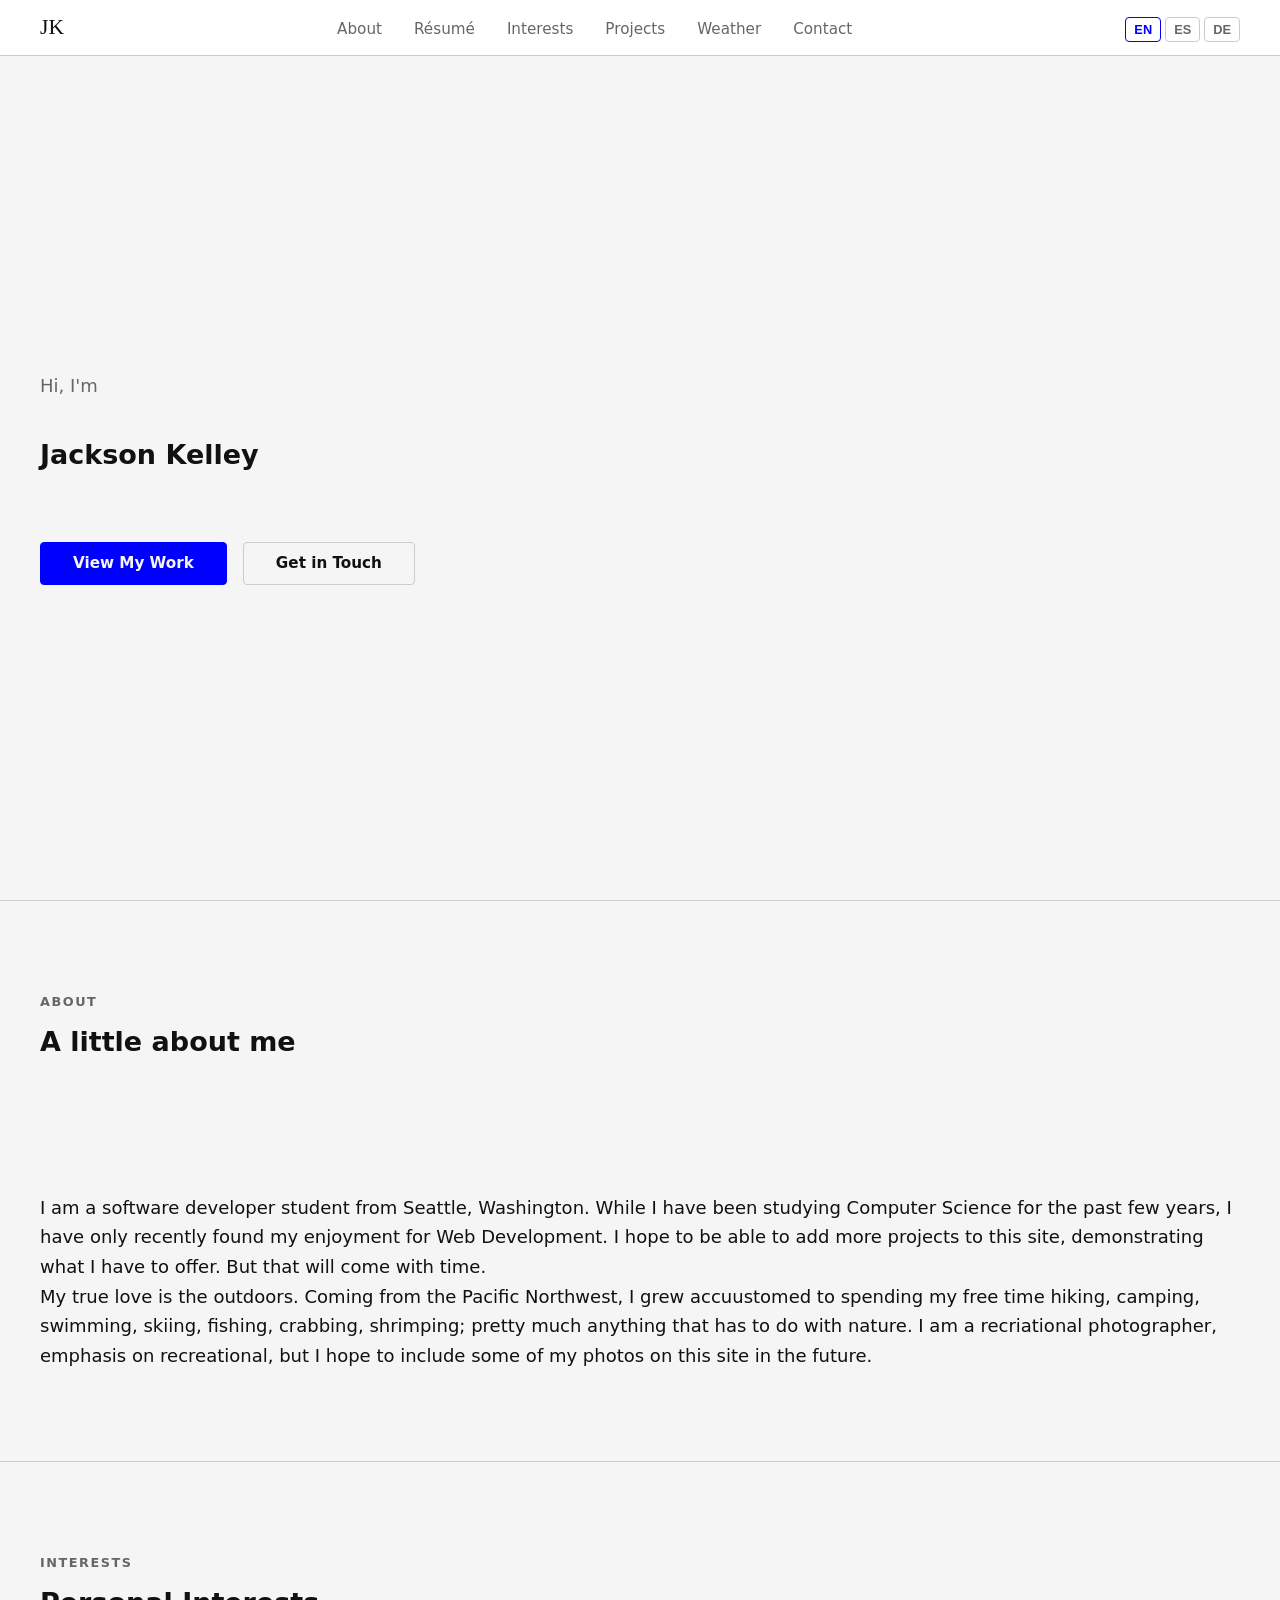
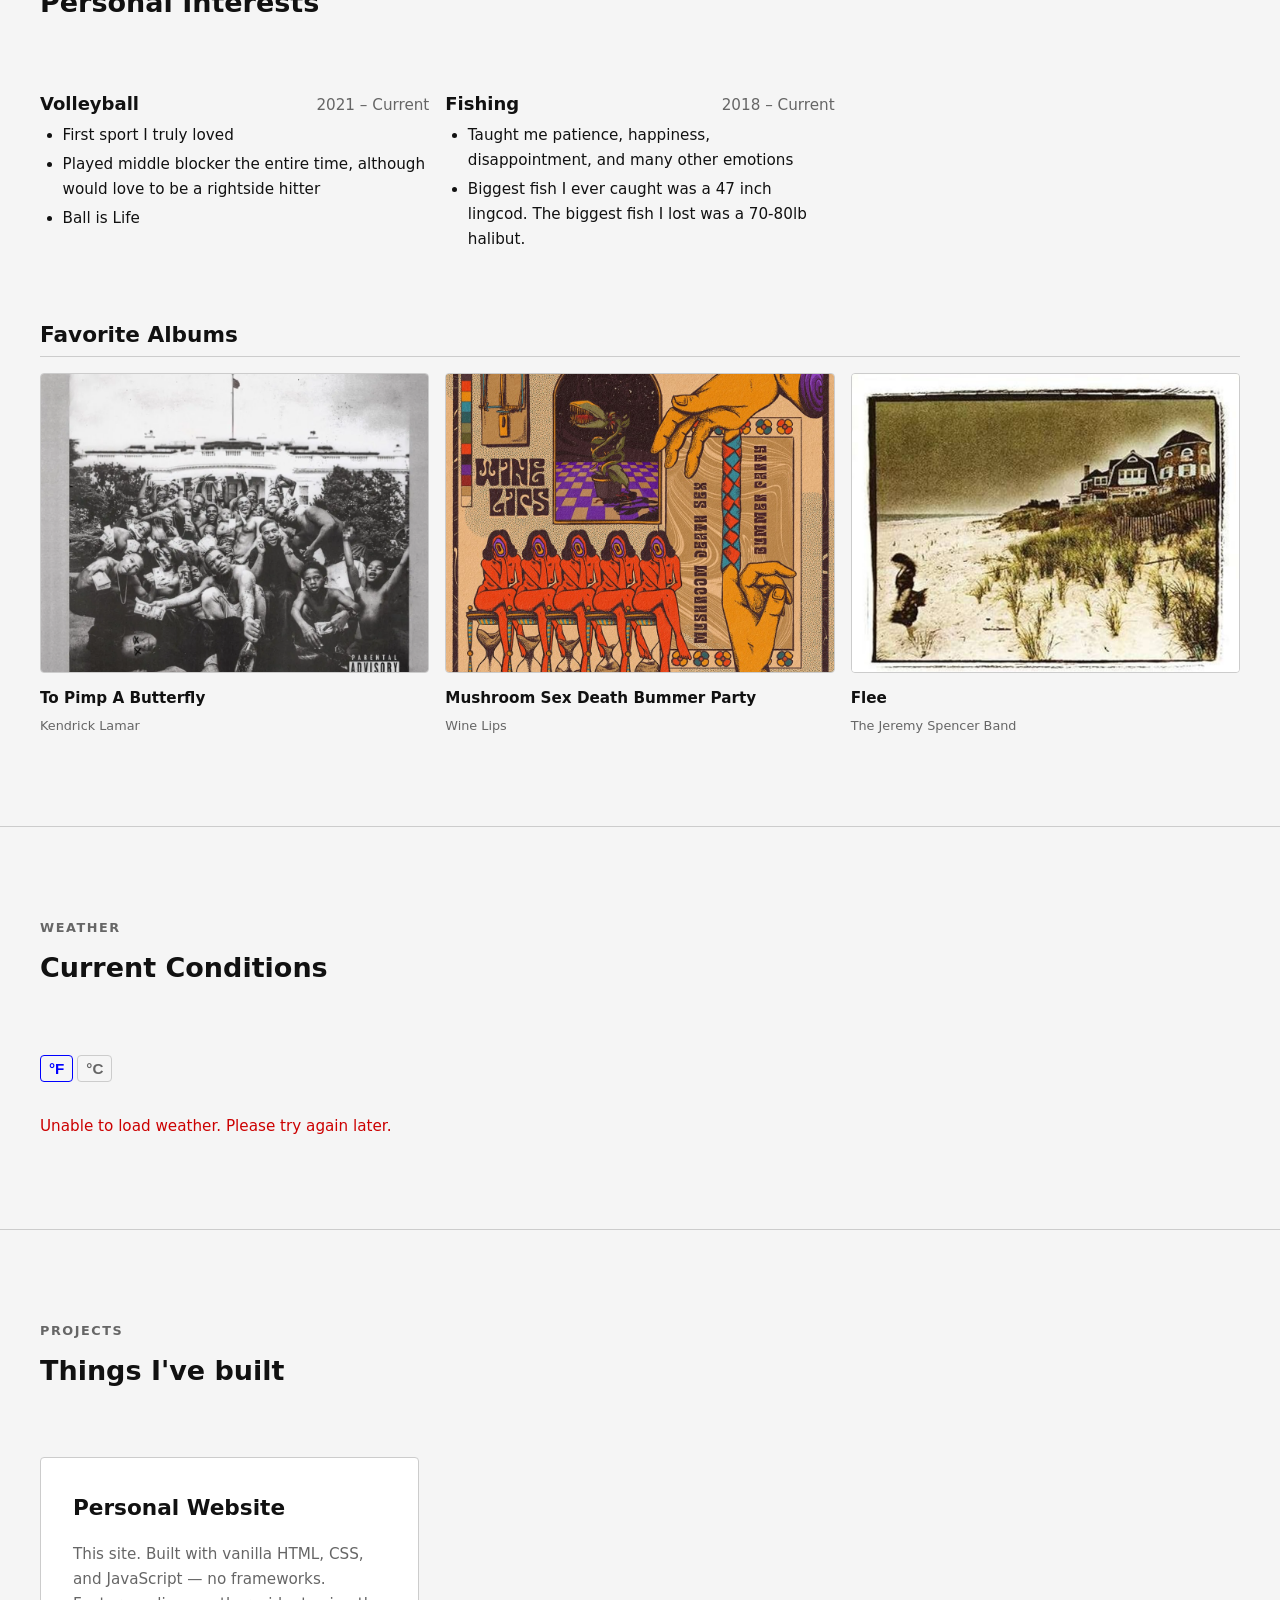
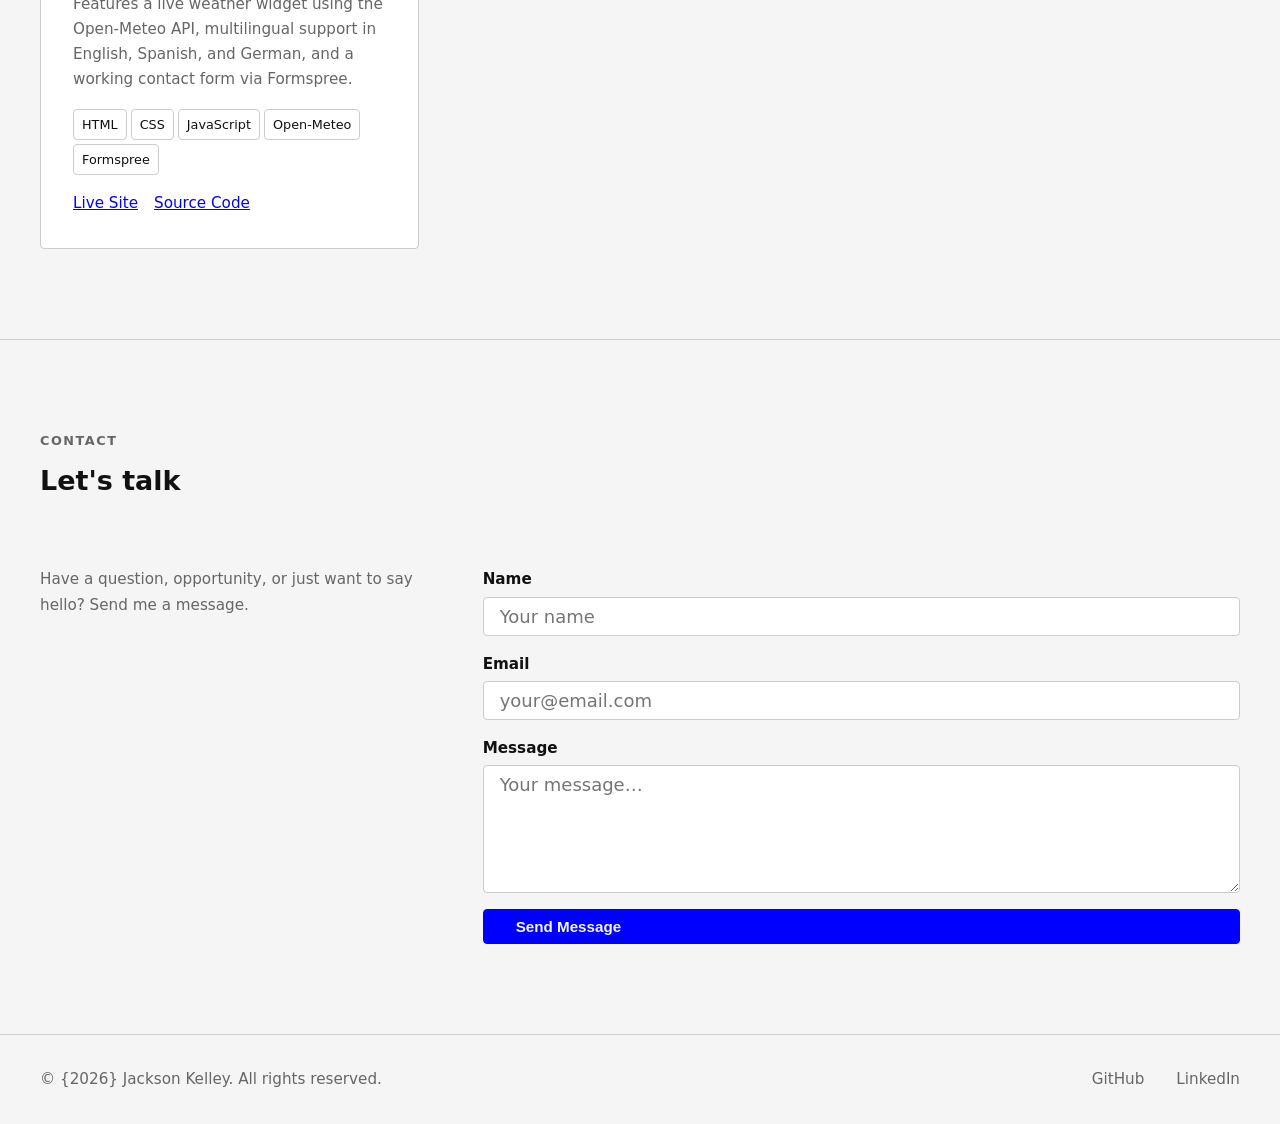
<file: index.html>
<!DOCTYPE html>
<html lang="en">
<head>
  <meta charset="UTF-8" />
  <meta name="viewport" content="width=device-width, initial-scale=1.0" />
  <title>Jackson Kelley</title>
  <meta name="description" content="Personal site for Jackson Kelley." />
  <link rel="stylesheet" href="styles.css" />
</head>
<body>

  <header>
    <nav class="site-nav" aria-label="Primary navigation">
      <div class="container">

        <a href="#hero" class="nav-logo" data-string="nav.logo">JK</a>



        <ul class="nav-links" id="nav-links">
            <li><a href="#about"    data-string="nav.about">About</a></li>
            <li><a href="resume.html"   data-string="nav.resume">Résumé</a></li>
            <li><a href="#interests" data-string="nav.interests">Interests</a></li>
            <li><a href="#projects"   data-string="nav.projects">Projects</a></li>
            <li><a href="#weather"  data-string="nav.weather">Weather</a></li>
            <li><a href="#contact"  data-string="nav.contact">Contact</a></li>
        </ul>

        <nav class="lang-switcher" aria-label="Language switcher">
          <ul>
            <li><button class="lang-btn is-active" data-lang="en" aria-current="true"  aria-label="English">EN</button></li>
            <li><button class="lang-btn"           data-lang="es" aria-current="false" aria-label="Español">ES</button></li>
            <li><button class="lang-btn"           data-lang="de" aria-current="false" aria-label="Deutsch">DE</button></li>
            </ul>
        </nav>

      </div>
    </nav>
  </header>

  <main>
    <section id="hero" aria-labelledby="hero-name">
        <div class="container">
            <div class="hero-content">

            <p class="hero-greeting" data-string="hero.greeting">Hi, I'm</p>

            <h1 id="hero-name" class="hero-name" data-string="hero.name">
                Jackson Kelley
            </h1>

            <p class="hero-tagline" data-string="hero.tagline">
                Placeholder Placeholder Placeholder
            </p>

            <nav class="hero-cta" aria-label="Hero calls to action">
                <a href="#projects" class="btn btn-primary" data-string="hero.ctaPrimary">View My Work</a>
                <a href="#contact"  class="btn btn-secondary" data-string="hero.ctaSecondary">Get in Touch</a>
            </nav>

            </div>
        </div>
    </section>
    <section id="about" class="site-section" aria-labelledby="about-heading">
    <div class="container">

        <div class="section-heading">
        <span class="section-label" data-string="about.sectionLabel">About</span>
        <h2 id="about-heading" data-string="about.heading">A little about me</h2>
        </div>

        <div class="about-grid">

        <aside aria-label="Profile photo placeholder">
            <div class="about-photo-placeholder" aria-hidden="true"></div>
        </aside>

        <div class="about-text">
            <p data-string="about.paragraphs.0">Placeholder paragraph one.</p>
            <p data-string="about.paragraphs.1">Placeholder paragraph two.</p>
            <p data-string="about.paragraphs.2">Placeholder paragraph three.</p>
        </div>

        </div>
    </div>
    </section>
    <section id="interests" class="site-section" aria-labelledby="interests-heading">
  <div class="container">

    <div class="section-heading">
      <span class="section-label" data-string="nav.interests">Interests</span>
      <h2 id="interests-heading" data-string="resume.PI.heading">Personal Interests</h2>
    </div>

    <ol class="resume-experience">

      <li class="resume-item">
        <div class="resume-item-header">
          <span class="resume-item-role"  data-string="resume.PI.items.0.role">Placeholder Interest</span>
          <span class="resume-item-period" data-string="resume.PI.items.0.period">Month Year – Month Year</span>
        </div>
        <ul class="resume-item-bullets">
          <li data-string="resume.PI.items.0.bullets.0">Placeholder one.</li>
          <li data-string="resume.PI.items.0.bullets.1">Placeholder two.</li>
          <li data-string="resume.PI.items.0.bullets.2">Placeholder three.</li>
        </ul>
      </li>

      <li class="resume-item">
        <div class="resume-item-header">
          <span class="resume-item-role"  data-string="resume.PI.items.1.role">Placeholder Interest</span>
          <span class="resume-item-period" data-string="resume.PI.items.1.period">Month Year – Month Year</span>
        </div>
        <ul class="resume-item-bullets">
          <li data-string="resume.PI.items.1.bullets.0">Placeholder one.</li>
          <li data-string="resume.PI.items.1.bullets.1">Placeholder two.</li>
        </ul>
      </li>

    </ol>

    <section aria-labelledby="resume-albums-heading" style="margin-top: var(--space-xl);">
      <h3 id="resume-albums-heading" class="resume-group-heading"
          data-string="resume.albums.heading">Favorite Albums</h3>

      <div class="album-grid">

        <div class="album-item">
          <a href="https://www.youtube.com/watch?v=l9fN-8NjrvI&list=PL8YH4mOwWryUO4kxV36tPqkiaAr4_oJe5" target="_blank" rel="noopener noreferrer">
            <img src="TPAB.webp" alt="To Pimp A Butterfly" loading="lazy" width="300" height="300" />
          </a>
          <p class="album-title"  data-string="resume.albums.items.0.title">To Pimp A Butterfly</p>
          <p class="album-artist" data-string="resume.albums.items.0.artist">Kendrick Lamar</p>
        </div>

        <div class="album-item">
          <a href="https://www.youtube.com/watch?v=h5MERz1bj9s&list=OLAK5uy_mtZrq9YDa0_ZA7qZL7GSOb4RwdwLgWwgU" target="_blank" rel="noopener noreferrer">
            <img src="MSDBP.jpg" alt="Mushroom Sex Death Bummer Party" loading="lazy" width="300" height="300" />
          </a>
          <p class="album-title"  data-string="resume.albums.items.1.title">Mushroom Sex Death Bummer Party</p>
          <p class="album-artist" data-string="resume.albums.items.1.artist">Wine Lips</p>
        </div>

        <div class="album-item">
          <a href="https://www.youtube.com/watch?v=aWnn0xCUZ9o&list=PLGdGQTI36H_AWwTZUweWDf7WI9qd-a6_Q" target="_blank" rel="noopener noreferrer">
            <img src="Flee.jpg" alt="Flee" loading="lazy" width="300" height="300" />
          </a>
          <p class="album-title"  data-string="resume.albums.items.2.title">Flee</p>
          <p class="album-artist" data-string="resume.albums.items.2.artist">The Jeremy Spencer Band</p>
        </div>

      </div>
    </section>

  </div>
</section>
    <section id="weather" class="site-section" aria-labelledby="weather-heading">
        <div class="container">

            <section-heading>
            <span class="section-label" data-string="weather.sectionLabel">Weather</span>
            <h2 id="weather-heading" data-string="weather.heading">Current Conditions</h2>
            </section-heading>

            <weather-widget>
            <p class="weather-loading" data-string="weather.loading">Loading weather…</p>
            </weather-widget>

        </div>
    </section>
    <section id="projects" class="site-section" aria-labelledby="projects-heading">
        <div class="container">

            <div class="section-heading">
            <span class="section-label" data-string="projects.sectionLabel">Projects</span>
            <h2 id="projects-heading" data-string="projects.heading">Things I've built</h2>
            </div>

            <ol class="projects-grid" role="list">

            <li class="project-card">
                <h3 class="project-card-title" data-string="projects.items.0.title">Personal Website</h3>
                <p class="project-card-description" data-string="projects.items.0.description">
                This site. Built with vanilla HTML, CSS, and JavaScript.
                </p>
                <ul class="project-tags" role="list">
                <li class="project-tag" data-string="projects.items.0.tags.0">HTML</li>
                <li class="project-tag" data-string="projects.items.0.tags.1">CSS</li>
                <li class="project-tag" data-string="projects.items.0.tags.2">JavaScript</li>
                <li class="project-tag" data-string="projects.items.0.tags.3">Open-Meteo</li>
                <li class="project-tag" data-string="projects.items.0.tags.4">Formspree</li>
                </ul>
                <nav class="project-links" aria-label="Personal website project links">
                <a href="https://jacksonkelley005.jacksonrkelley.workers.dev/" data-string="projects.items.0.labelLive">Live Site</a>
                <a href="https://github.com/jkelley678/Web_dev_final" data-string="projects.items.0.labelSource">Source Code</a>
                </nav>
            </li>

            </ol>
        </div>
        </section>
    <section id="contact" class="site-section" aria-labelledby="contact-heading">
        <div class="container">

            <section-heading>
                <span class="section-label" data-string="contact.sectionLabel">Contact</span>
                <h2 id="contact-heading" data-string="contact.heading">Let's talk</h2>
            </section-heading>

            <contact-layout>

            <contact-intro>
                <p data-string="contact.subheading">
                Have a question, opportunity, or just want to say hello? Send me a message.
                </p>
            </contact-intro>

            <form id="contact-form" class="contact-form" method="POST" action="mailto:jacksonrkelley@gmail.com">
                <form-field>
                <label for="contact-name" data-string="contact.form.nameLabel">Name</label>
                <input type="text" id="contact-name" name="name" autocomplete="name" required placeholder="Your name" />
                </form-field>

                <form-field>
                <label for="contact-email" data-string="contact.form.emailLabel">Email</label>
                <input type="email" id="contact-email" name="email" autocomplete="email" required placeholder="your@email.com" />
                </form-field>

                <form-field>
                <label for="contact-message" data-string="contact.form.messageLabel">Message</label>
                <textarea id="contact-message" name="message" required placeholder="Your message…"></textarea>
                </form-field>

                <button type="submit" class="btn btn-primary" data-string="contact.form.submitLabel">
                Send Message
                </button>

                <p id="form-status" role="status" aria-live="polite" hidden></p>

            </form>

            </contact-layout>
        </div>
        </section>

        </main>

        <footer class="site-footer">
        <div class="container">
            <p class="footer-copy" data-string="footer.copy">
            © <span id="footer-year"></span> Jackson Kelley. All rights reserved.
            </p>
            <nav class="footer-links" aria-label="Social links">
            <a href="https://github.com/jkelley678" 
                data-string="footer.githubLabel">GitHub</a>
            <a href="https://www.linkedin.com/in/jackson-kelley-880a4a255/" 
                data-string="footer.linkedinLabel">LinkedIn</a>
            </nav>
        </div>
        </footer>
  <script type="module" src="main.js"></script>
</body>
</html>
</file>
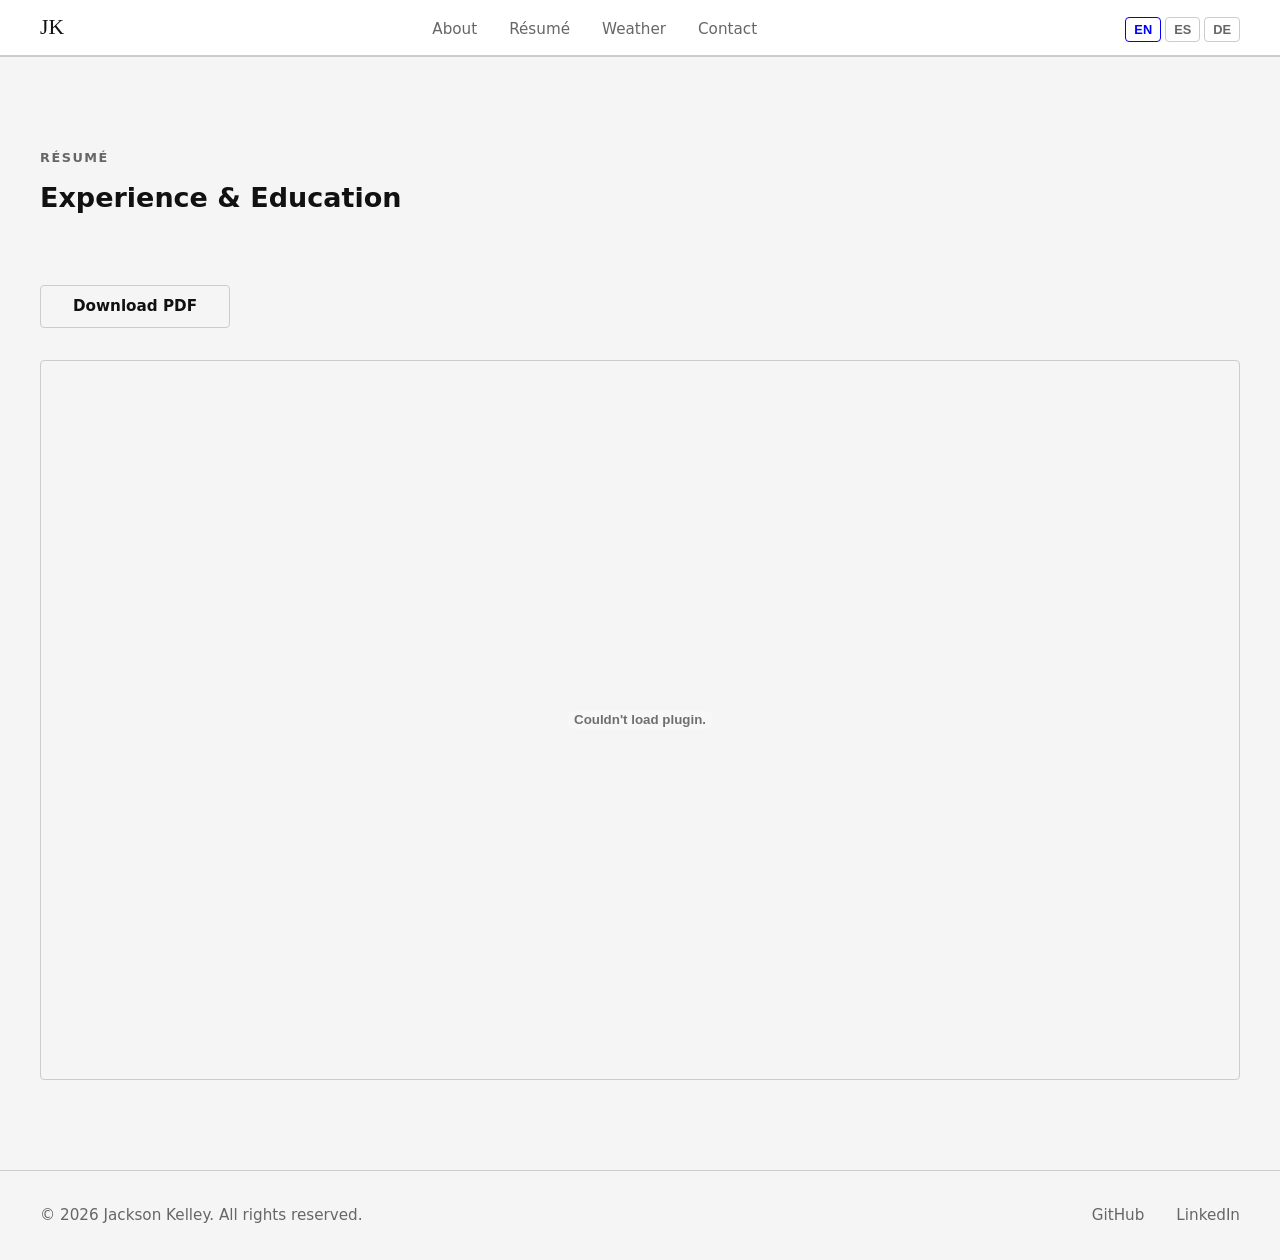
<file: resume.html>
<!DOCTYPE html>
<html lang="en">
<head>
  <meta charset="UTF-8" />
  <meta name="viewport" content="width=device-width, initial-scale=1.0" />
  <title>Résumé — Jackson Kelley</title>
  <meta name="description" content="Résumé for Jackson Kelley." />
  <link rel="stylesheet" href="styles.css" />
</head>
<body>

  <header>
    <nav class="site-nav" aria-label="Primary navigation">
      <div class="container">

        <a href="index.html" class="nav-logo" data-string="nav.logo">JK</a>

        <ul class="nav-links" id="nav-links">
          <li><a href="index.html#about"   data-string="nav.about">About</a></li>
          <li><a href="resume.html"        data-string="nav.resume" aria-current="page">Résumé</a></li>
          <li><a href="index.html#weather" data-string="nav.weather">Weather</a></li>
          <li><a href="index.html#contact" data-string="nav.contact">Contact</a></li>
        </ul>

        <nav class="lang-switcher" aria-label="Language switcher">
          <ul>
            <li><button class="lang-btn is-active" data-lang="en" aria-current="true"  aria-label="English">EN</button></li>
            <li><button class="lang-btn"           data-lang="es" aria-current="false" aria-label="Español">ES</button></li>
            <li><button class="lang-btn"           data-lang="de" aria-current="false" aria-label="Deutsch">DE</button></li>
          </ul>
        </nav>

      </div>
    </nav>
  </header>

  <main>
    <section id="resume" aria-labelledby="resume-heading" class="site-section">
      <div class="container">

        <div class="section-heading">
          <span class="section-label" data-string="resume.sectionLabel">Résumé</span>
          <h1 id="resume-heading" data-string="resume.heading">Experience &amp; Education</h1>
        </div>

        <a href="Resume.pdf" class="btn btn-secondary resume-download"
           data-string="resume.downloadLabel" download>Download PDF</a>

        <div class="resume-embed">
          <embed
            src="Resume.pdf"
            type="application/pdf"
            width="100%"
            height="100%"
            aria-label="Jackson Kelley Résumé"
          />
          <p class="resume-embed-fallback">
            Your browser cannot display the PDF.
            <a href="Resume.pdf" download data-string="resume.downloadLabel">Download it here.</a>
          </p>
        </div>

      </div>
    </section>
  </main>

  <footer class="site-footer">
    <div class="container">
      <p class="footer-copy" data-string="footer.copy">
        © <span id="footer-year"></span> Jackson Kelley. All rights reserved.
      </p>
      <nav class="footer-links" aria-label="Social links">
        <a href="https://github.com/jkelley678"
           data-string="footer.githubLabel">GitHub</a>
        <a href="https://www.linkedin.com/in/jackson-kelley-880a4a255/"
           data-string="footer.linkedinLabel">LinkedIn</a>
      </nav>
    </div>
  </footer>

  <script type="module" src="main.js"></script>
</body>
</html>
</file>
<file: styles.css>
:root {
  --color-bg:           #f5f5f5;
  --color-surface:      #ffffff;
  --color-border:       #cccccc;
  --color-text:         #111111;
  --color-text-muted:   #666666;
  --color-accent:       #0000ff;
  --color-accent-hover: #0000cc;
  --color-nav-bg:       #ffffff;

  --font-display: Georgia, "Times New Roman", serif;
  --font-body:    system-ui, sans-serif;

  --text-xs:   clamp(0.7rem,  1.2vw, 0.8rem);
  --text-sm:   clamp(0.85rem, 1.5vw, 0.95rem);
  --text-base: clamp(1rem,    1.8vw, 1.125rem);
  --text-lg:   clamp(1.15rem, 2.2vw, 1.35rem);
  --text-xl:   clamp(1.35rem, 3vw,   1.75rem);
  --text-2xl:  clamp(1.75rem, 4vw,   2.5rem);
  --text-3xl:  clamp(2.25rem, 6vw,   3.75rem);

  --space-xs:  0.25rem;
  --space-sm:  0.5rem;
  --space-md:  1rem;
  --space-lg:  2rem;
  --space-xl:  4rem;

  --max-width:       75rem;
  --nav-height:      3.5rem;
  --section-padding: clamp(4rem, 10vh, 8rem);
  --gutter:          clamp(1rem, 5vw, 2rem);

  --radius-sm:    0.25rem;
  --border-width: 1px;

  --transition-fast: 150ms ease;
  --transition-base: 250ms ease;
}

*, *::before, *::after {
  box-sizing: border-box;
  margin: 0;
  padding: 0;
}


body {
  font-family: var(--font-body);
  font-size: var(--text-base);
  line-height: 1.65;
  color: var(--color-text);
  background-color: var(--color-bg);
}

a { 
    color: var(--color-accent);
    text-decoration: underline; 
}
a:hover { 
    color: var(--color-accent-hover); 
}
ul, ol { list-style: none; }

/* Nav */
.site-nav {
  position: sticky; top: 0; z-index: 100;
  height: var(--nav-height);
  background-color: var(--color-nav-bg);
  border-bottom: var(--border-width) solid var(--color-border);}
.site-nav .container {
  height: 100%; 
  display: flex; 
  align-items: center;
  justify-content: space-between; gap: var(--space-lg);
}
.container {
  width: min(var(--max-width), 100% - (var(--gutter) * 2));
  margin-inline: auto;
}
.nav-logo {
  font-family: var(--font-display); font-size: var(--text-lg);
  text-decoration: none; 
  color: var(--color-text);
}
.nav-links { 
    display: flex; 
    align-items: center; 
    gap: var(--space-lg); 
}
.nav-links a {
  font-size: var(--text-sm); 
  text-decoration: none;
  color: var(--color-text-muted); 
  transition: color var(--transition-fast);
}
.nav-links a:hover { 
    color: var(--color-text); 
}


.lang-switcher ul { 
    display: flex; 
    gap: var(--space-xs); 
}
.lang-btn {
  font-size: var(--text-xs); font-weight: 700;
  padding: var(--space-xs) var(--space-sm);
  border: var(--border-width) solid var(--color-border);
  border-radius: var(--radius-sm);
  background: none; color: var(--color-text-muted); cursor: pointer;
}
.lang-btn:hover { 
    color: var(--color-text); 
    border-color: var(--color-text-muted); 
}
.lang-btn.is-active { 
    color: var(--color-accent); 
    border-color: var(--color-accent); 
}

#hero {
  min-height: calc(100svh - var(--nav-height));
  display: flex;
  align-items: center;
  padding-block: var(--section-padding);
}

.hero-content {
  display: flex;
  flex-direction: column;
  gap: var(--space-lg);
  max-width: 50ch;
}

.hero-greeting { 
    color: var(--color-text-muted); 
}
.hero-name     { 
    color: var(--color-text); 
}
.hero-tagline  { 
    color: var(--color-text-muted); font-weight: 400; 
}

.hero-cta {
  display: flex;
  flex-wrap: wrap;
  gap: var(--space-md);
}

.btn {
  display: inline-flex;
  padding: var(--space-sm) var(--space-lg);
  font-size: var(--text-sm);
  font-weight: 600;
  border-radius: var(--radius-sm);
  border: var(--border-width) solid ;
  text-decoration: none;
  cursor: pointer;
}

.btn-primary {
  background-color: var(--color-accent);
  color: var(--color-bg);
  border-color: var(--color-accent);
}
.btn-primary:hover {
  background-color: var(--color-accent-hover);
  border-color: var(--color-accent-hover);
  color: var(--color-bg);
}

.btn-secondary {
  background-color: transparent;
  color: var(--color-text);
  border-color: var(--color-border);
}
.btn-secondary:hover { 
    border-color: var(--color-text); 
}

.site-section {
  padding-block: var(--section-padding);
  border-top: var(--border-width) solid var(--color-border);
}

.section-label {
  font-size: var(--text-xs);
  font-weight: 700;
  letter-spacing: 0.12em;
  text-transform: uppercase;
  color: var(--color-text-muted);
  display: block;
  margin-bottom: var(--space-sm);
}

.section-heading { margin-bottom: var(--space-xl); }

#about .about-grid {
  display: grid;
  grid-template-columns: 1fr;
  gap: var(--space-xl);
}

#resume .resume-layout {
  display: grid;
  grid-template-columns: 1fr;
  gap: var(--space-xl);
}

.resume-download { 
    display: inline-block; 
    margin-bottom: var(--space-lg); 
}

.resume-group-heading {
  font-size: var(--text-lg);
  border-bottom: var(--border-width) solid var(--color-border);
  padding-bottom: var(--space-xs);
  margin-bottom: var(--space-md);
}

.resume-experience,
.album-grid {
  display: grid;
  grid-template-columns: repeat(3, 1fr);
  gap: var(--space-md);
}

.album-item {
  display: flex;
  flex-direction: column;
  gap: var(--space-xs);
}

.album-item img {
  width: 100%;
  aspect-ratio: 1;
  object-fit: cover;
  border-radius: var(--radius-sm);
  border: var(--border-width) solid var(--color-border);
}

.album-title  { font-size: var(--text-sm); font-weight: 700; }
.album-artist { font-size: var(--text-xs); color: var(--color-text-muted); }

.resume-item { 
    display: flex; 
    flex-direction: column; 
    gap: var(--space-xs); 
}

.resume-item-header {
  display: flex;
  justify-content: space-between;
  align-items: baseline;
  flex-wrap: wrap;
  gap: var(--space-xs);
}

.resume-item-role    { font-weight: 700; }
.resume-item-company { color: var(--color-text-muted); }
.resume-item-period  { font-size: var(--text-sm); color: var(--color-text-muted); }

.resume-item-bullets {
  list-style: disc;
  padding-left: 1.25em;
  display: flex;
  flex-direction: column;
  gap: var(--space-xs);
}
.resume-item-bullets li { 
    font-size: var(--text-sm); 
}

contact-layout {
  display: grid;
  grid-template-columns: 1fr;
  gap: var(--space-xl);
}

@media (min-width: 48em) {
  contact-layout {
    grid-template-columns: 1fr 2fr;
    align-items: start;
  }
}

contact-intro p {
  font-size: var(--text-sm);
  color: var(--color-text-muted);
}

section-heading {
  display: block;
  margin-bottom: var(--space-xl);
}

.contact-form {
  display: flex;
  flex-direction: column;
  gap: var(--space-md);
}

form-field {
  display: flex;
  flex-direction: column;
  gap: var(--space-xs);
}

form-field label {
  font-size: var(--text-sm);
  font-weight: 700;
}

form-field input, form-field textarea {
  font-family: var(--font-body);
  font-size: var(--text-base);
  padding: var(--space-sm) var(--space-md);
  border: var(--border-width) solid var(--color-border);
  border-radius: var(--radius-sm);
  background-color: var(--color-surface);
  color: var(--color-text);
  width: 100%;
}

form-field textarea {
  min-height: 8rem;
  resize: vertical;
}


.site-footer {
  border-top: var(--border-width) solid var(--color-border);
  padding-block: var(--space-lg);
}

.site-footer .container {
  display: flex;
  align-items: center;
  justify-content: space-between;
  flex-wrap: wrap;
  gap: var(--space-md);
}

.footer-copy {
  font-size: var(--text-sm);
  color: var(--color-text-muted);
}

.footer-links {
  display: flex;
  gap: var(--space-lg);
}

.footer-links a {
  font-size: var(--text-sm);
  color: var(--color-text-muted);
  text-decoration: none;
}

.footer-links a:hover { color: var(--color-text); }


weather-widget {
  display: block;
}

.weather-toggle {
  display: flex;
  gap: var(--space-xs);
  margin-bottom: var(--space-lg);
}

.weather-toggle-btn {
  font-size: var(--text-sm);
  font-weight: 700;
  padding: var(--space-xs) var(--space-sm);
  border: var(--border-width) solid var(--color-border);
  border-radius: var(--radius-sm);
  background: none;
  color: var(--color-text-muted);
  cursor: pointer;
  transition: color var(--transition-fast), border-color var(--transition-fast);
}

.weather-toggle-btn.is-active {
  color: var(--color-accent);
  border-color: var(--color-accent);
}

.weather-grid {
  display: grid;
  grid-template-columns: repeat(auto-fit, minmax(min(100%, 14rem), 1fr));
  gap: var(--space-lg);
}

.weather-card {
  background-color: var(--color-surface);
  border: var(--border-width) solid var(--color-border);
  border-radius: var(--radius-sm);
  padding: var(--space-lg);
  display: flex;
  flex-direction: column;
  gap: var(--space-sm);
}

.weather-card-location {
  font-size: var(--text-sm);
  font-weight: 700;
  color: var(--color-text-muted);
}

.weather-card-temp {
  font-size: var(--text-3xl);
  font-family: var(--font-display);
  color: var(--color-text);
  line-height: 1;
}

.weather-card-condition {
  font-size: var(--text-base);
  color: var(--color-text);
}

.weather-card-detail {
  font-size: var(--text-sm);
  color: var(--color-text-muted);
}

.weather-loading,
.weather-error {
  font-size: var(--text-sm);
  color: var(--color-text-muted);
}

.weather-error {
  color: #cc0000;
}

.resume-embed {
  width: 100%;
  height: 80vh;
  border: var(--border-width) solid var(--color-border);
  border-radius: var(--radius-sm);
  overflow: hidden;
}

.resume-embed-fallback {
  font-size: var(--text-sm);
  color: var(--color-text-muted);
  padding: var(--space-md);
}

/* Projects */
.projects-grid {
  display: grid;
  grid-template-columns: repeat(auto-fill, minmax(min(100%, 18rem), 1fr));
  gap: var(--space-lg);
}

.project-card {
  background-color: var(--color-surface);
  border: var(--border-width) solid var(--color-border);
  border-radius: var(--radius-sm);
  padding: var(--space-lg);
  display: flex;
  flex-direction: column;
  gap: var(--space-md);
}

.project-card-title {
  font-size: var(--text-lg);
  font-weight: 700;
}

.project-card-description {
  font-size: var(--text-sm);
  color: var(--color-text-muted);
  flex: 1;
}

.project-tags {
  display: flex;
  flex-wrap: wrap;
  gap: var(--space-xs);
}

.project-tag {
  font-size: var(--text-xs);
  padding: var(--space-xs) var(--space-sm);
  border: var(--border-width) solid var(--color-border);
  border-radius: var(--radius-sm);
}

.project-links {
  display: flex;
  gap: var(--space-md);
  flex-wrap: wrap;
}

.project-links a {
  font-size: var(--text-sm);
}
</file>
